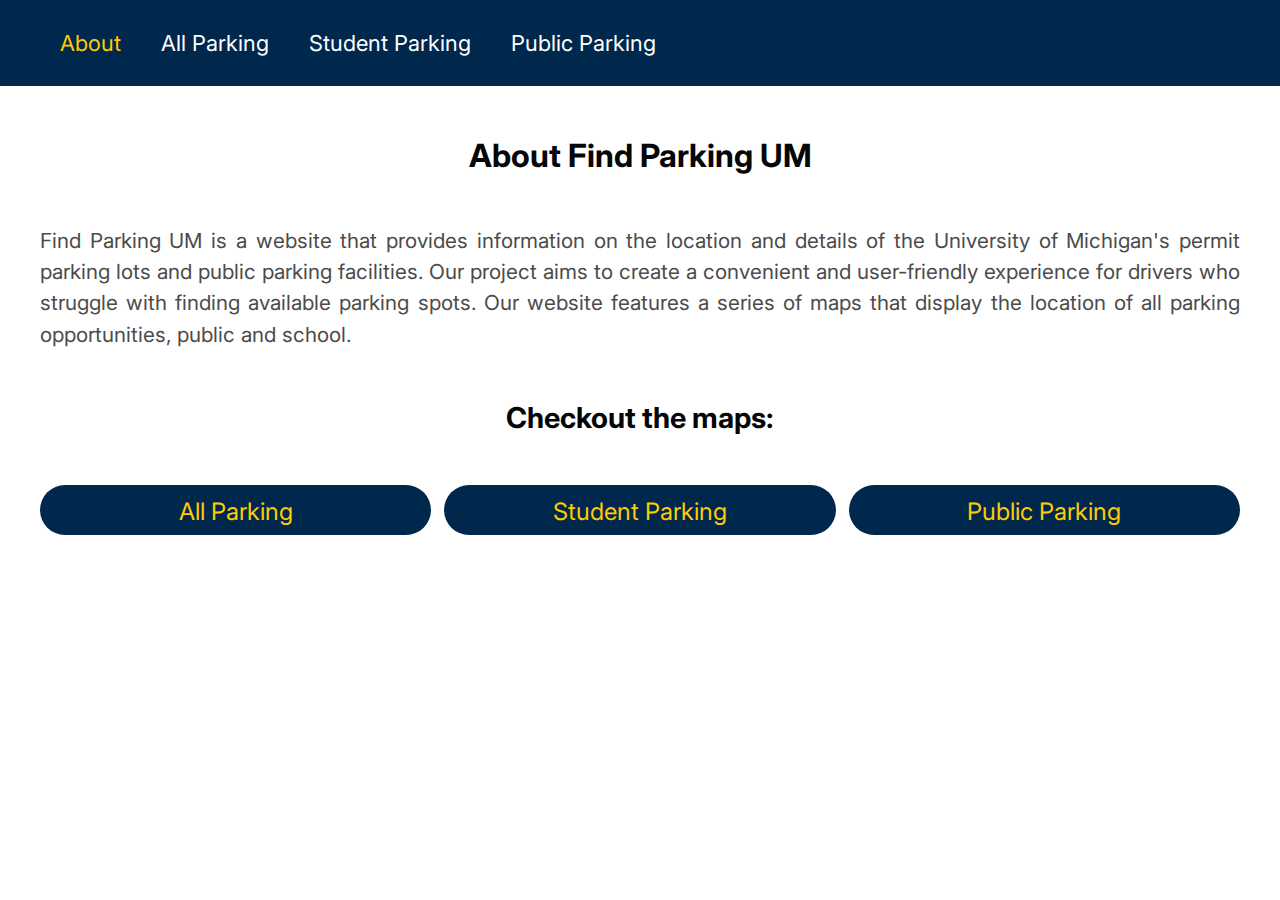
<file: index.html>
<!DOCTYPE html>
<html lang="en">

<head>
  <meta charset="UTF-8">
  <link rel="icon" href="images/favicon.ico">
  <link rel="stylesheet" href="css/style.css">
  <link href='https://fonts.googleapis.com/css?family=Inter' rel='stylesheet'>
  <meta name="viewport" content="width=device-width, initial-scale=1.0">
  <title>About - Find Parking UM</title>
  <script src="./js/script.js" defer></script>
</head>

<body>
  <main>
    <header>
      <nav>
        <div class="navbar-title">
          <button class="navbar-toggler" type="button" aria-controls="navbarNav" aria-expanded="false"
            aria-label="Toggle navigation">
            <span class="navbar-toggler-icon">
              <span class="bar1"></span>
              <span class="bar2"></span>
              <span class="bar3"></span>
            </span>

          </button>
          <h2 class="title">About</h2>
        </div>
        <div class="collapse navbar-collapse" id="navbarNav">
          <ul class="navbar-nav">
            <li class="nav-item active">
              <a class="nav-link" href="index.html">About</a>
            </li>
            <li class="nav-item">
              <a class="nav-link" href="all.html">All Parking</a>
            </li>
            <li class="nav-item">
              <a class="nav-link" href="student.html">Student Parking</a>
            </li>
            <li class="nav-item">
              <a class="nav-link" href="public.html">Public Parking</a>
            </li>
          </ul>
        </div>
      </nav>
    </header>

    <h2>About Find Parking UM</h2>
    <p>Find Parking UM is a website that provides information on the location and details of the University of
      Michigan's permit parking lots and public parking facilities. Our project aims to create a convenient and
      user-friendly experience for drivers who struggle with finding available parking spots. Our website features a
      series of maps that display the location of all parking opportunities, public and school.</p>
<!-- 
    <p>Our application allows drivers to quickly find available parking spots without the need to search for parking in
      person. Users can easily locate school permit parking lots and public parking facilities with just a few clicks.
      The application can also show different types of parking spots according to the user’s needs, making it easier for
      students and faculty who may only be eligible for partial school's permit parking lots.</p> -->
    <h3>Checkout the maps:</h3>
    <div class="indexButtonsContainer"> 
      <button class="indexButtons" onclick="window.location.href='all.html';">
        All Parking
      </button>
      <button class="indexButtons" onclick="window.location.href='student.html';">
        Student Parking
      </button>
      <button class="indexButtons" onclick="window.location.href='public.html';">
        Public Parking
      </button>
    </div>


  </main>
</body>

</html>
</file>
<file: css/style.css>
html,
body,
body div,
span,
object,
iframe,
h1,
h2,
h3,
h4,
h5,
h6,
p,
blockquote,
pre,
abbr,
address,
cite,
code,
del,
dfn,
em,
img,
ins,
kbd,
q,
samp,
small,
strong,
sub,
sup,
var,
b,
i,
dl,
dt,
dd,
ol,
ul,
li,
fieldset,
form,
label,
legend,
table,
caption,
tbody,
tfoot,
thead,
tr,
th,
td,
article,
aside,
figure,
footer,
header,
menu,
nav,
section,
time,
mark,
audio,
video,
details,
summary {
  margin: 0;
  padding: 0;
  border: 0;
  font-size: 100%;
  font-weight: normal;
  vertical-align: baseline;
  background: transparent;
}

body {
  font-family: 'Inter';
}

nav {
  background-color: #00274C;

}

.navbar-title {
  display: flex;
  flex-direction: row;
  align-items: center;
  padding: 40px 10px 14px;
  gap: 6px;
}

.collapse {
  display: none;
}

nav .showHeader {
  display: none;
}

.navbar-toggler {
  display: inline-block;
  border: none;
  background-color: transparent;
  cursor: pointer;
  outline: none;
  padding: 0;
  width: 40px;
  height: 40px;
  position: relative;
}

.navbar-toggler .navbar-toggler-icon {
  display: inline-block;
  position: absolute;
  top: 50%;
  left: 50%;
  transform: translate(-50%, -50%);
  width: 20px;
  height: 2px;
  background-color: #FFCB05;
  transition: all 0.3s ease-in-out;
}

.title {
  display: inline-block;
  color: #FFCB05;
  margin: 20px;
  font-size: 20px;
  font-weight: 500;
  margin: 10px;
}

.navbar-toggler .navbar-toggler-icon .bar1 {
  position: absolute;
  top: -6px;
  left: 0px;
  width: 100%;
  height: 2px;
  background-color: #FFCB05;
  transition: all 0.3s ease-in-out;
}

.navbar-toggler .navbar-toggler-icon .bar2 {
  width: 100%;
  height: 2px;
  background-color: #FFCB05;
  transition: all 0.3s ease-in-out;
}

.navbar-toggler .navbar-toggler-icon .bar3 {
  position: absolute;
  bottom: -6px;
  right: 0px;
  width: 100%;
  height: 2px;
  background-color: #FFCB05;
  transition: all 0.3s ease-in-out;
}

.navbar-toggler.open .navbar-toggler-icon {
  background-color: transparent;
}

.navbar-toggler.open .navbar-toggler-icon .bar1 {
  transform: rotate(45deg) translate(4px, 4px);
}

.navbar-toggler.open .navbar-toggler-icon .bar2 {
  opacity: 0;
}

.navbar-toggler.open .navbar-toggler-icon .bar3 {
  transform: rotate(-45deg) translate(4.5px, -4.5px);
}

.nav-item.active .nav-link {
  color: #FFCB05;
}

nav ul {
  list-style: none;
  margin-top: 0px;
  padding-bottom: 20px;
  padding-left: 40px;
}

nav ul li {
  padding: 10px 20px;
}

a {
  font-size: 22px;
  color: white;
  text-decoration: none;
}

/* Style for the links on hover */
.nav-link:hover {
  color: #FFCB05;
}

img {
  display: block;
  margin-left: auto;
  margin-right: auto;
  max-width: 50%;
  /* max-height: 100%; */
}

button:hover {
  background: #0058aa;
}


button {
  padding: 12px 30px;
  font-size: 1rem;
  width: 170px;
  height: 44px;
  color: #FFCB05;
  background: #00274C;
  border-radius: 20px;
  border: none;
  font-family: 'Inter';
}

.buttons {
  display: flex;
  flex-direction: row;
  justify-content: center;
  align-items: center;
  padding: 0px;
  gap: 13px;
}

h2 {
  color: #060606;
  font-size: 2rem;
  font-weight: bold;
  text-align: center;
  margin-bottom: 20px;
  margin-top: 20px;
}

p {
  color: #4B4B4B;
  padding: 0px 40px;
  font-size: 1rem;
  line-height: 1.5;
  text-align: justify;
  margin-bottom: 20px;
}

h3 {
  color: #060606;
  font-size: 1.5rem;
  font-weight: bold;
  text-align: center;
  margin-bottom: 40px;
  margin-top: 40px;
}

footer p{
  color: #fff;
}
.indexButtonsContainer {
  display: flex;
  flex-direction: column;
  justify-content: center;
  align-items: center;
  gap: 20px;
  margin-bottom: 50px;
}

.indexButtons {
  width: 200px;
}


/* This is the style for destop mode */
@media (min-width: 768px) {
  .navbar-title {
    display: none;
  }

  .collapse {
    display: contents;
  }

  button {
    width: 42.5vw;
    height: 50px;
    border-radius: 40px;
    font-size: 1.5rem;
  }
  p{
    max-width: 1200px;
    align-items: center;
    margin: auto;
    font-size: 1.3rem;
  }
  h2{
    margin: 50px 0;
    font-size: 2rem;
  }
  h3{
    margin: 50px 0;
    font-size: 1.8rem;
  }
  .indexButtonsContainer {
    max-width: 1200px;
    margin: auto;
    flex-direction: row;
    justify-content: space-around;
    gap: 13px;
    padding: 0px 40px;
  }
  
  .indexButtons {
    width: 400px;
  }

  .buttons {
    gap: 5vw;
  }

  .navbar-collapse ul {
    display: flex;
    flex-direction: row;
    justify-content: flex-start;
    padding-top: 20px;
  }

  .container-for-map {
    height: 70vh;
  }
}
</file>
